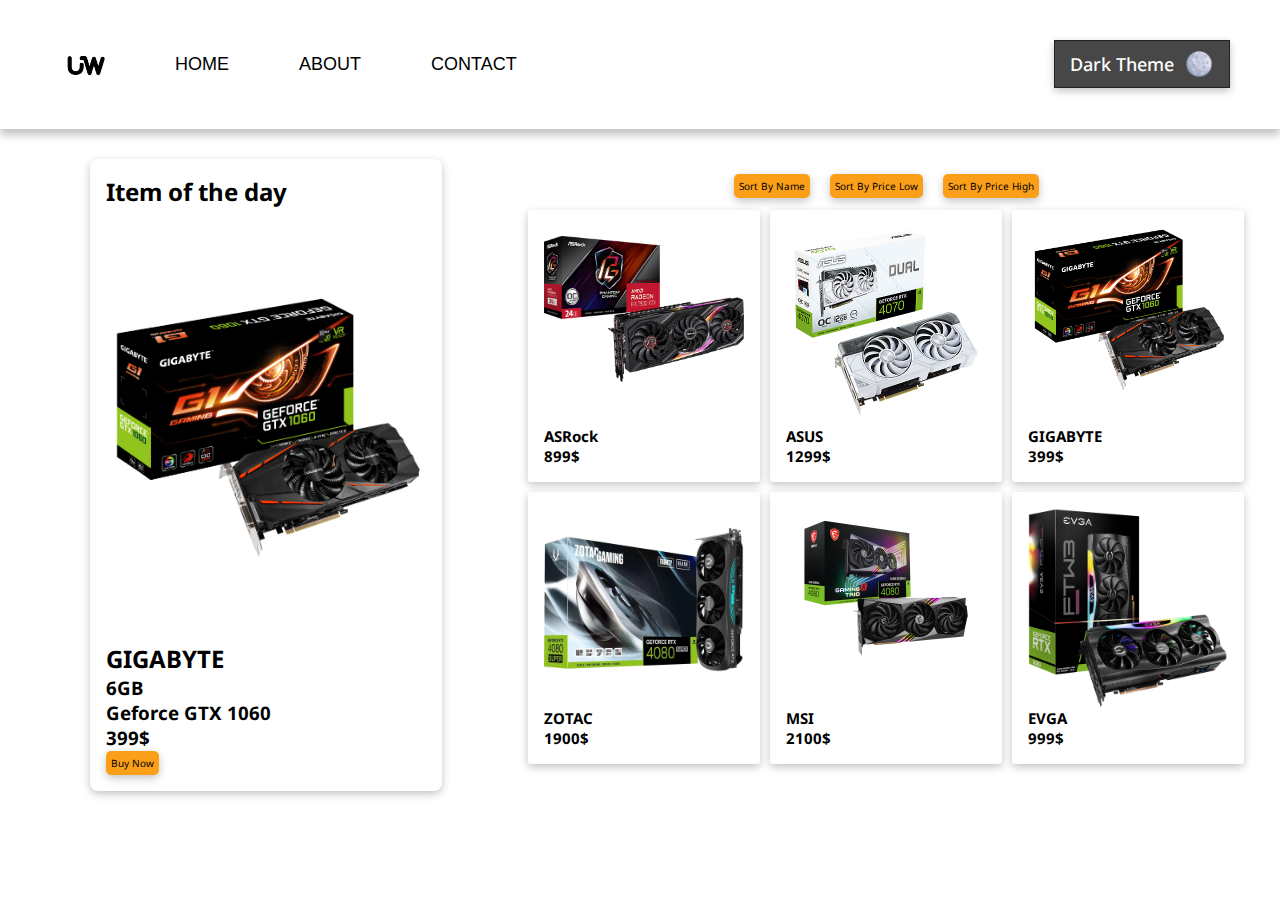
<file: index.html>
<!DOCTYPE html>
<html lang="en">
  <head>
    <meta charset="UTF-8" />
    <meta name="viewport" content="width=device-width, initial-scale=1.0" />
    <title>Uwon - Home</title>
    <link rel="stylesheet" href="assets/css/general.css" />
    <script src="assets/js/home.js" type="module"></script>
  </head>
  <body data-theme="light">
    <nav>
      <div class="link">
        <img class="logo" src="assets/img/uwon-logo.png" alt="" />
      </div>
      <div class="theme">
        <div class="button-theme light hideButton" data-mode="light">
          <p>Light Theme</p>
          <img src="assets/imageContent/sun.png" alt="" />
        </div>
        <div class="button-theme dark" data-mode="dark">
          <p>Dark Theme</p>
          <img src="assets/imageContent/full-moon.png" alt="" />
        </div>
      </div>
    </nav>
    <main class="product-section">
      <section class="product-details"></section>
      <section class="grid-container">
        <div class="filter">
          <button class="byName">Sort By Name</button>
          <button class="byPriceLow">Sort By Price Low</button>
          <button class="byPriceHigh">Sort By Price High</button>
        </div>
        <div class="product-grid"></div>
      </section>
    </main>
  </body>
</html>
</file>
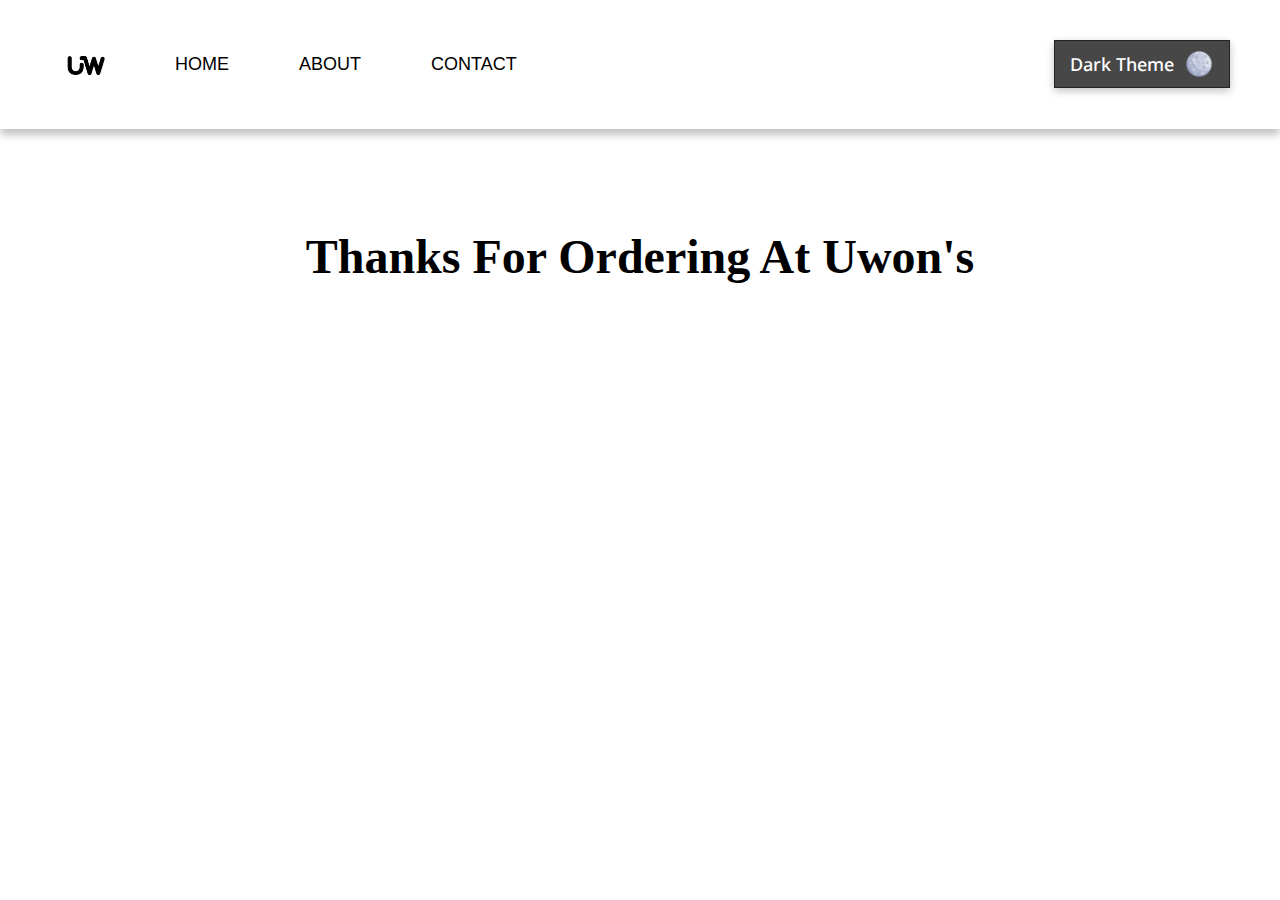
<file: confirmed.html>
<!DOCTYPE html>
<html lang="en">
  <head>
    <meta charset="UTF-8" />
    <meta name="viewport" content="width=device-width, initial-scale=1.0" />
    <title>Uwon - Confirmed Page</title>
    <link rel="stylesheet" href="assets/css/general.css" />
    <script src="assets/js/confirmedFrom.js" type="module"></script>
  </head>
  <body data-theme="light">
    <nav>
      <div class="link">
        <img class="logo" src="assets/img/uwon-logo.png" alt="" />
      </div>
      <div class="theme">
        <div class="button-theme light hideButton" data-mode="light">
          <p>Light Theme</p>
          <img src="assets/imageContent/sun.png" alt="" />
        </div>
        <div class="button-theme dark" data-mode="dark">
          <p>Dark Theme</p>
          <img src="assets/imageContent/full-moon.png" alt="" />
        </div>
      </div>
    </nav>
    <main class="confirmed">
      <h2>Thanks For Ordering At Uwon's</h2>
    </main>
  </body>
</html>
</file>
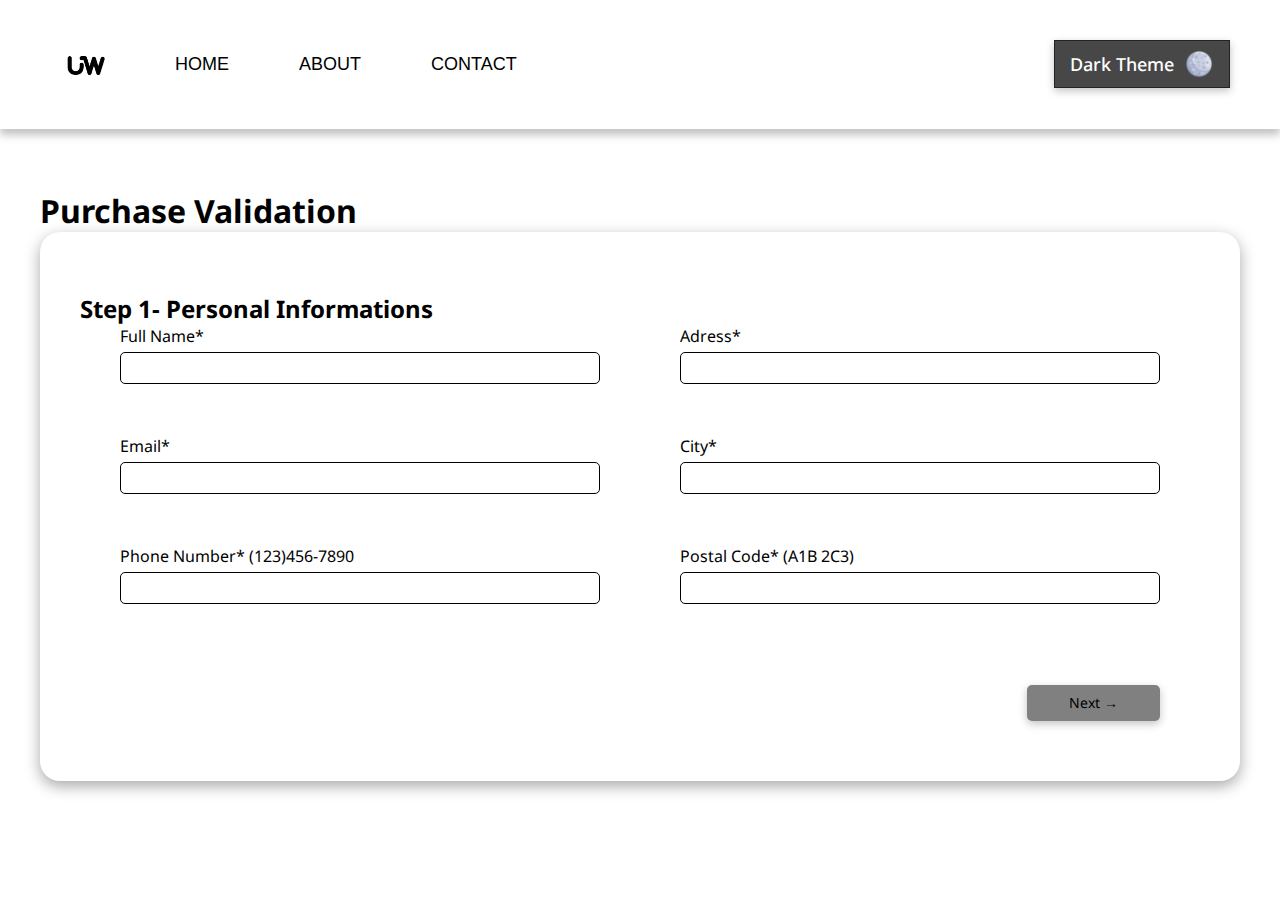
<file: form.html>
<!DOCTYPE html>
<html lang="en">
  <head>
    <meta charset="UTF-8" />
    <meta name="viewport" content="width=device-width, initial-scale=1.0" />
    <title>Uwon - Form</title>
    <link rel="stylesheet" href="assets/css/general.css" />
    <script src="assets/js/formScript.js" type="module"></script>
  </head>
  <body data-theme="light">
    <nav>
      <div class="link">
        <img class="logo" src="assets/img/uwon-logo.png" alt="" />
      </div>
      <div class="theme">
        <div class="button-theme light hideButton" data-mode="light">
          <p>Light Theme</p>
          <img src="assets/imageContent/sun.png" alt="" />
        </div>
        <div class="button-theme dark" data-mode="dark">
          <p>Dark Theme</p>
          <img src="assets/imageContent/full-moon.png" alt="" />
        </div>
      </div>
    </nav>
    <div class="form__center">
      <form action="confirmed.html" class="form">
        <h1>Purchase Validation</h1>
        <section class="form__info__user" data-page="1">
          <h2>Step 1- Personal Informations</h2>
          <div class="form__container">
            <div class="info__section">
              <div class="input">
                <label for="name">Full Name*</label>
                <input
                  type="text"
                  id="name"
                  name="name"
                  maxlength="50"
                  minlength="”3″"
                  required
                />
                <p class="error hideElement">
                  Invalid name, it needs to be between 5 and 50 characters long.
                </p>
              </div>
              <div class="input">
                <label for="mail">Email*</label>
                <input type="email" id="mail" name="mail" required />
                <p class="error hideElement">Invalid E-mail</p>
              </div>
              <div class="input">
                <label for="tel">Phone Number* (123)456-7890</label>
                <input
                  type="tel"
                  id="tel"
                  name="tel"
                  required
                  pattern="^\(?([0-9]{3})\)?[.\-\s]?([0-9]{3})[.\-\s]?([0-9]{4})$"
                />
                <p class="error hideElement">
                  Invalid phone number, please follow the format given.
                </p>
              </div>
            </div>
            <div class="info__section">
              <div class="input">
                <label for="adress">Adress*</label>
                <input type="text" id="adress" name="adress" required />
                <p class="error hideElement">Invalid adress</p>
              </div>
              <div class="input">
                <label for="city">City*</label>
                <input
                  type="text"
                  id="city"
                  name="city"
                  minlength="3"
                  maxlength="40"
                  required
                />
                <p class="error hideElement">
                  Invalid city, it needs to be between 3 and 40 characters long.
                </p>
              </div>
              <div class="input">
                <label for="postal">Postal Code* (A1B 2C3)</label>
                <input
                  type="text"
                  id="postal"
                  name="postal"
                  required
                  pattern="([A-z][0-9][A-z])\s?([0-9][A-z][0-9])"
                />
                <p class="error hideElement">
                  Invalid postal code, please follow format given.
                </p>
              </div>
            </div>
          </div>
          <div class="button__container">
            <div class="button-next disabled" data-direction="1">
              Next &rarr;
            </div>
          </div>
        </section>
        <section class="form__info__order" data-page="2">
          <h2>Step 2- Order Informations</h2>
          <div class="form__container__shipping">
            <div class="shipping__store">
              <label for="store">In Store Pickup</label>
              <div>
                <input type="checkbox" id="store" name="storechecked" />
                <select name="storeselected" id="storeselected" required>
                  <option value="" selected disabled hidden>
                    Choose your store
                  </option>
                  <option value="Montreal Store">Montreal</option>
                  <option value="Quebec Store">Quebec</option>
                  <option value="Trois-Rivieres Store">Trois-Rivieres</option>
                  <option value="Shawinigan Store">Shawinigan</option>
                  <option value="Blainville Store">Blainville</option>
                  <option value="Toronto Store">Toronto</option>
                  <option value="Ottawa Store">Ottawa</option>
                </select>
              </div>
            </div>
            <div class="date">
              <label for="date" class="dateLabel">Shipping Date*</label>
              <input type="date" id="date" name="date" required />
            </div>
            <div class="shipping__services">
              <p>Shipping Services</p>
              <div>
                <div class="radio__container">
                  <input
                    type="radio"
                    id="postecanada"
                    name="delivery"
                    value="Post Canada"
                    required
                  />
                  <label for="postecanada">Poste Canada</label>
                </div>
                <div class="radio__container">
                  <input
                    type="radio"
                    id="fedex"
                    name="delivery"
                    value="FedEx"
                    required
                  />
                  <label for="fedex">Fedex</label>
                </div>
                <div class="radio__container">
                  <input
                    type="radio"
                    id="ups"
                    name="delivery"
                    value="UPS"
                    required
                  />
                  <label for="ups">UPS</label>
                </div>
              </div>
            </div>
          </div>
          <div class="button__container">
            <div class="button-back" data-direction="-1">&larr; Back</div>
            <div class="button-next disabled" data-direction="1">
              Next &rarr;
            </div>
          </div>
        </section>
        <section class="resume" data-page="3">
          <h2>Step 3- Resume</h2>
          <div class="textResume">
            <div class="personalInfo">
              <h3>Personal Informations</h3>
              <p data-name="name" class="name"></p>
              <p data-name="mail"></p>
              <p data-name="tel"></p>
            </div>
            <div class="adress">
              <h3>Adress</h3>
              <p data-name="adress"></p>
              <p data-name="city"></p>
              <p data-name="postal"></p>
            </div>
            <div class="shipping-pickup">
              <h3 class="shippingType">Shipping</h3>
              <p data-name="date"></p>
              <p class="delivery" data-name="delivery"></p>
              <p data-name="postal"></p>
            </div>
          </div>
          <div class="button__container">
            <div class="button-back" data-direction="-1">&larr; Back</div>
            <div class="button-submit" data-direction="1">Confirm</div>
          </div>
        </section>
      </form>
    </div>
  </body>
</html>
</file>
<file: assets/css/general.css>
@import url(aboutStyle.css);
@import url(formStyle.css);
@import url(home.css);
@import url(composante/theme.css);
@import url(composante/scrollEffect.css);
@import url(confirmedPage.css);

@import url(navigation.css);

@import url("https://fonts.googleapis.com/css2?family=Noto+Sans:ital,wght@0,100..900;1,100..900&display=swap");

* {
  margin: 0;
  padding: 0;
}

[data-theme="dark"] {
  --background-color: rgb(51, 51, 51);
  --navigation-background: rgb(85, 85, 85);
  --font-color: rgb(255, 255, 255);
}

[data-theme="light"] {
  --background-color: rgb(255, 255, 255);
  --navigation-background: rgb(255, 255, 255);
  --font-color: rgb(0, 0, 0);
}

body {
  background-color: var(--background-color);
  color: var(--font-color);

  transition: all 0.5s linear;

  & nav {
    background-color: var(--navigation-background);

    transition: all 0.5s linear;

    & a {
      color: var(--font-color);
      transition: all 0.5s linear;
    }
  }
}
</file>
